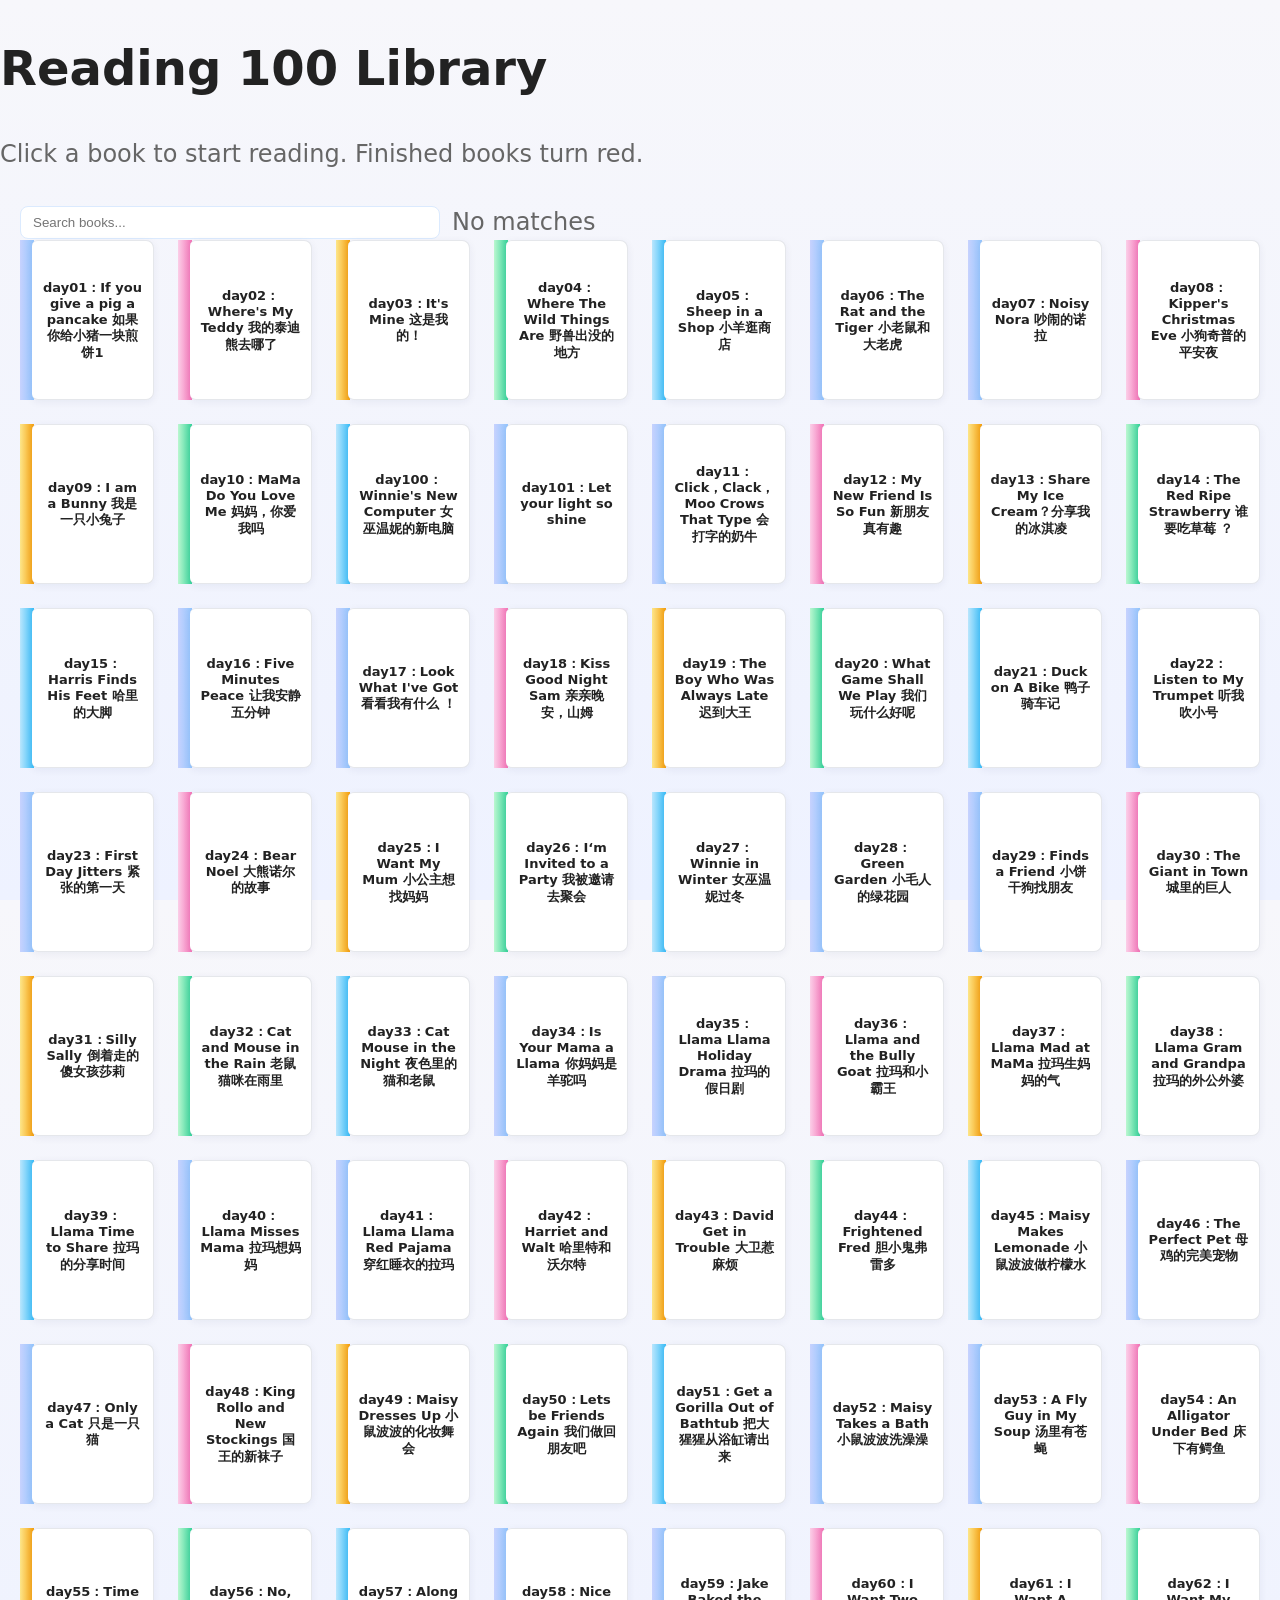
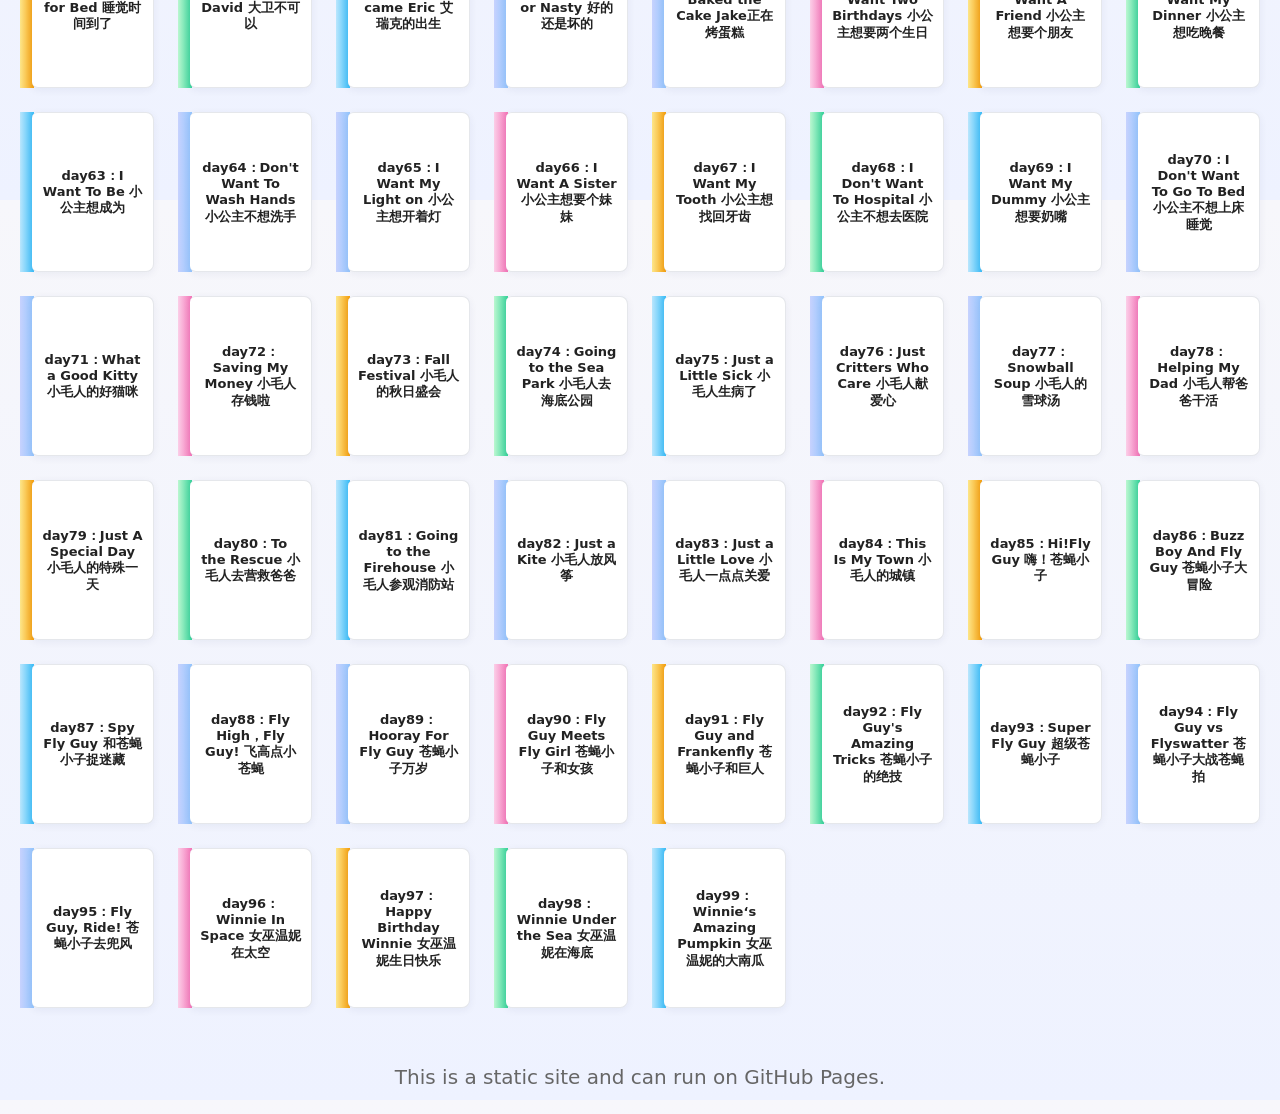
<file: index.html>
<!doctype html>
<html lang="en">
<head>
  <meta charset="utf-8" />
  <meta name="viewport" content="width=device-width, initial-scale=1" />
  <title>Reading 100 Library</title>
  <link rel="stylesheet" href="assets/css/styles.css" />
</head>
<body>
  <header class="site-header">
    <h1>Reading 100 Library</h1>
    <p class="subtitle">Click a book to start reading. Finished books turn red.</p>
  </header>
  <section class="toolbar">
    <input id="search" class="search" type="search" placeholder="Search books..." aria-label="Search books" />
    <span id="count" class="count" aria-live="polite"></span>
  </section>

  <main id="books" class="books-grid" aria-live="polite"></main>

  <footer class="site-footer">
    <small>This is a static site and can run on GitHub Pages.</small>
  </footer>

  <script src="library/library.js"></script>
  <script src="assets/js/storage.js"></script>
  <script src="assets/js/books.js"></script>
  <script src="assets/js/main.js"></script>
</body>
</html>
</file>
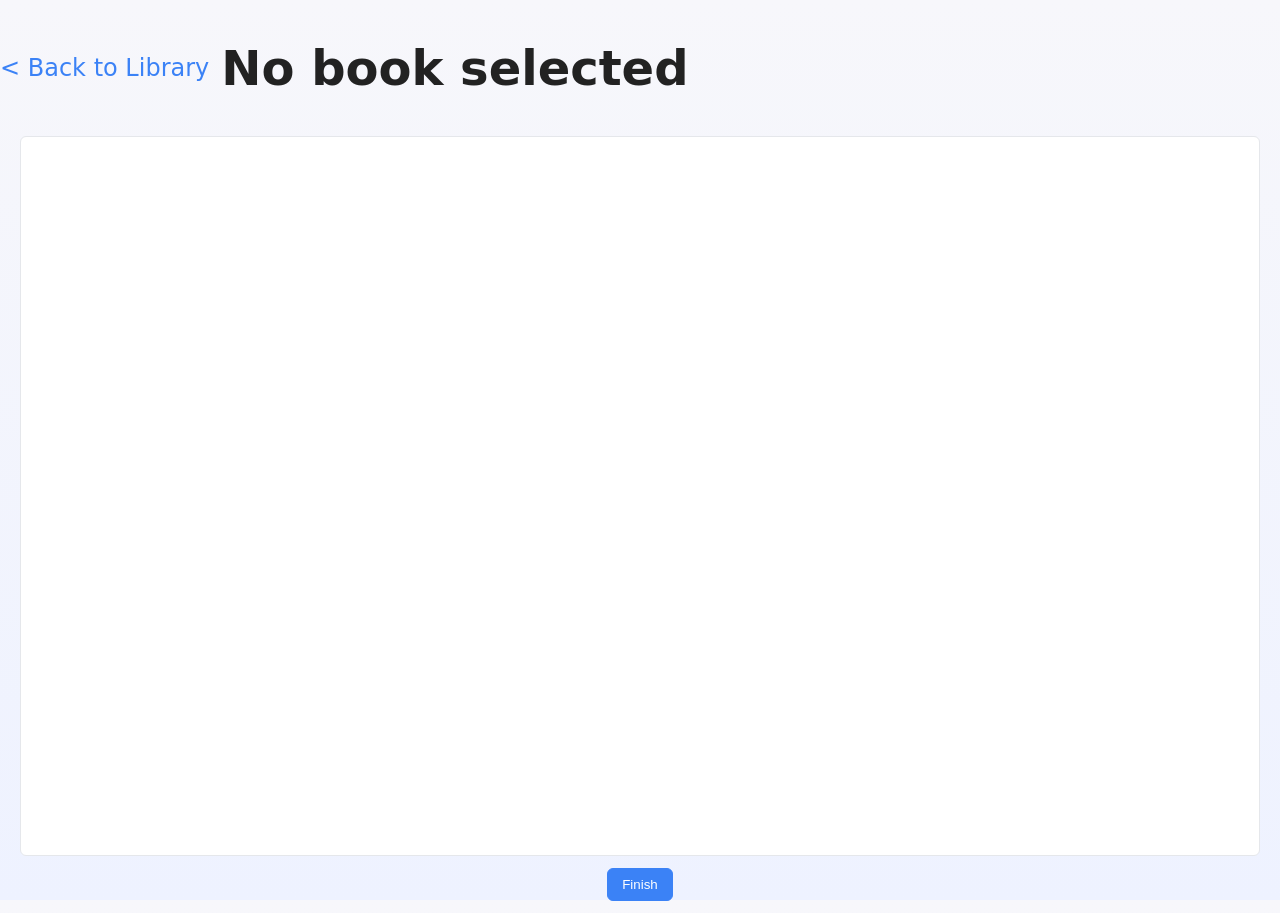
<file: reader.html>
<!doctype html>
<html lang="en">
<head>
  <meta charset="utf-8" />
  <meta name="viewport" content="width=device-width, initial-scale=1" />
  <title>Reader - Reading 100</title>
  <link rel="stylesheet" href="assets/css/styles.css" />
</head>
<body class="reader-page">
  <header class="site-header">
    <a class="back-link" href="./">&lt; Back to Library</a>
    <h1 id="readerTitle">Reading...</h1>
  </header>

  <main class="reader-main">
    <iframe id="pdfFrame" title="PDF Reader" class="pdf-frame"></iframe>
  </main>

  <div class="reader-actions">
    <button id="finishBtn" class="btn primary">Finish</button>
  </div>

  <!-- Transparent overlay form -->
  <div id="answerOverlay" class="overlay hidden" aria-hidden="true" role="dialog" aria-labelledby="overlayTitle">
    <div class="overlay-content">
      <h2 id="overlayTitle" class="drag-handle">Write your answers</h2>
      <p class="overlay-hint">Hint: The window is semi-transparent so you can reference the text behind.</p>
      <form id="answerForm">
        <div class="qa">
          <label for="q_who">who</label>
          <textarea id="q_who" name="who" rows="2" required></textarea>
        </div>
        <div class="qa">
          <label for="q_wanted">wanted</label>
          <textarea id="q_wanted" name="wanted" rows="2" required></textarea>
        </div>
        <div class="qa">
          <label for="q_but">but</label>
          <textarea id="q_but" name="but" rows="2" required></textarea>
        </div>
        <div class="qa">
          <label for="q_so">so</label>
          <textarea id="q_so" name="so" rows="2" required></textarea>
        </div>
        <div class="qa">
          <label for="q_then">then</label>
          <textarea id="q_then" name="then" rows="2" required></textarea>
        </div>
        <div class="overlay-buttons">
          <button type="button" class="btn" id="cancelOverlay">Cancel</button>
          <button type="submit" class="btn success">Complete</button>
        </div>
      </form>
    </div>
  </div>

  <script src="library/library.js"></script>
  <script src="assets/js/storage.js"></script>
  <script src="assets/js/books.js"></script>
  <script src="assets/js/reader.js"></script>
</body>
</html>
</file>
<file: assets/css/styles.css>
/* Base layout */
:root{
  --bg:#f7f7fb; --ink:#222; --muted:#666; --accent:#3b82f6; --success:#16a34a; --card:#fff; --danger:#ef4444;
}
*{box-sizing:border-box}
html,body{height:100%}
body{margin:0;background:var(--bg);color:var(--ink);font:16px/1.5 system-ui,-apple-system,Segoe UI,Roboto,Ubuntu,"Noto Sans CJK SC","Noto Sans SC","Microsoft YaHei UI","Microsoft YaHei","PingFang SC","Hiragino Sans GB","Source Han Sans SC","WenQuanYi Micro Hei","Arial Unicode MS",Arial,sans-serif;font-size:24px}
.subtitle{color:var(--muted);margin-top:4px}
.site-footer{padding:20px;color:var(--muted);text-align:center}

/* Books grid */
.books-grid{display:grid;grid-template-columns:repeat(auto-fill,minmax(120px,1fr));gap:18px;padding:0 20px 30px}
.book-card{position:relative;display:block;height:160px;text-decoration:none;color:inherit;perspective:800px}
.book-card .book-spine{position:absolute;left:0;top:0;bottom:0;width:14px;background:linear-gradient(90deg,#c7d2fe,#93c5fd)}
.book-card .book-cover{position:absolute;left:12px;right:0;top:0;bottom:0;background:var(--card);border:1px solid #e5e7eb;border-left:0;border-radius:4px 6px 6px 4px;display:flex;align-items:center;justify-content:center;padding:10px;transition:transform .15s ease,box-shadow .15s ease}
.book-card:hover .book-cover{transform:translateZ(10px);box-shadow:0 6px 18px rgba(0,0,0,.08)}
.book-title{display:block;text-align:center;font-weight:600;font-size:13px;line-height:1.25}
.book-card.completed .book-spine{background:var(--danger)}
.book-card.completed .book-cover{border-color:var(--danger)}

/* Reader */
.reader-page .site-header{display:flex;align-items:center;gap:12px}
.back-link{color:var(--accent);text-decoration:none}
.reader-main{height:calc(100vh - 180px);padding:0 20px}
.pdf-frame{width:100%;height:100%;border:1px solid #e5e7eb;border-radius:6px;background:#fff}
.reader-actions{display:flex;justify-content:center;gap:12px;padding:12px}
.btn{appearance:none;border:1px solid #e5e7eb;background:#fff;color:var(--ink);padding:8px 14px;border-radius:6px;cursor:pointer}
.btn.primary{background:var(--accent);border-color:var(--accent);color:#fff}
.btn.success{background:var(--success);border-color:var(--success);color:#fff}

/* Transparent overlay */
.overlay{pointer-events:none;position:fixed;inset:0;display:flex;align-items:center;justify-content:center;background:rgba(0,0,0,.2);backdrop-filter:saturate(120%) blur(2px);}
.overlay.hidden{display:none}
.overlay-content{pointer-events:auto;position:fixed;left:50%;top:12vh;transform:translateX(-50%);width:min(800px,92vw);max-height:min(80vh,900px);overflow:auto;border:1px solid rgba(255,255,255,.4);border-radius:10px;padding:16px 16px 8px;background:rgba(255,255,255,.6)}
.overlay-hint{margin-top:-6px;color:var(--muted)}
.qa{margin:10px 0}
.qa label{display:block;font-weight:600;margin-bottom:4px}
.qa textarea{width:100%;resize:vertical;border:1px solid #cbd5e1;border-radius:6px;padding:8px;background:rgba(255,255,255,.85)}
.overlay-buttons{display:flex;gap:10px;justify-content:flex-end;padding:8px 0}

/* Small screens */
@media (max-width:480px){
  .book-card{height:170px}
  .reader-main{height:calc(100vh - 200px)}
}

.overlay-content .drag-handle{cursor:move}




/* Polished look */
body{background:linear-gradient(180deg,#f7f7fb 0%, #eef2ff 100%)}
.toolbar{display:flex;align-items:center;gap:12px;padding:8px 20px 0}
.search{flex:1;max-width:420px;padding:8px 12px;border:1px solid #dbeafe;border-radius:8px;background:#fff}
.count{color:var(--muted)}
.books-grid{gap:24px}
.book-card{border-radius:8px}
.book-card .book-cover{border-radius:6px 8px 8px 6px;box-shadow:0 2px 8px rgba(14, 30, 80, .06)}
.book-card:hover .book-cover{transform:translateY(-2px);box-shadow:0 8px 24px rgba(14, 30, 80, .12)}
.book-card.completed::after{content:"?"; position:absolute; top:6px; right:8px; font-size:12px; color:#fff; background:var(--success); border-radius:10px; padding:2px 6px}
/* Colorful spines */
.book-card:nth-child(6n+1) .book-spine{background:linear-gradient(90deg,#c7d2fe,#93c5fd)}
.book-card:nth-child(6n+2) .book-spine{background:linear-gradient(90deg,#fbcfe8,#f472b6)}
.book-card:nth-child(6n+3) .book-spine{background:linear-gradient(90deg,#fde68a,#f59e0b)}
.book-card:nth-child(6n+4) .book-spine{background:linear-gradient(90deg,#bbf7d0,#34d399)}
.book-card:nth-child(6n+5) .book-spine{background:linear-gradient(90deg,#bae6fd,#38bdf8)}
</file>
